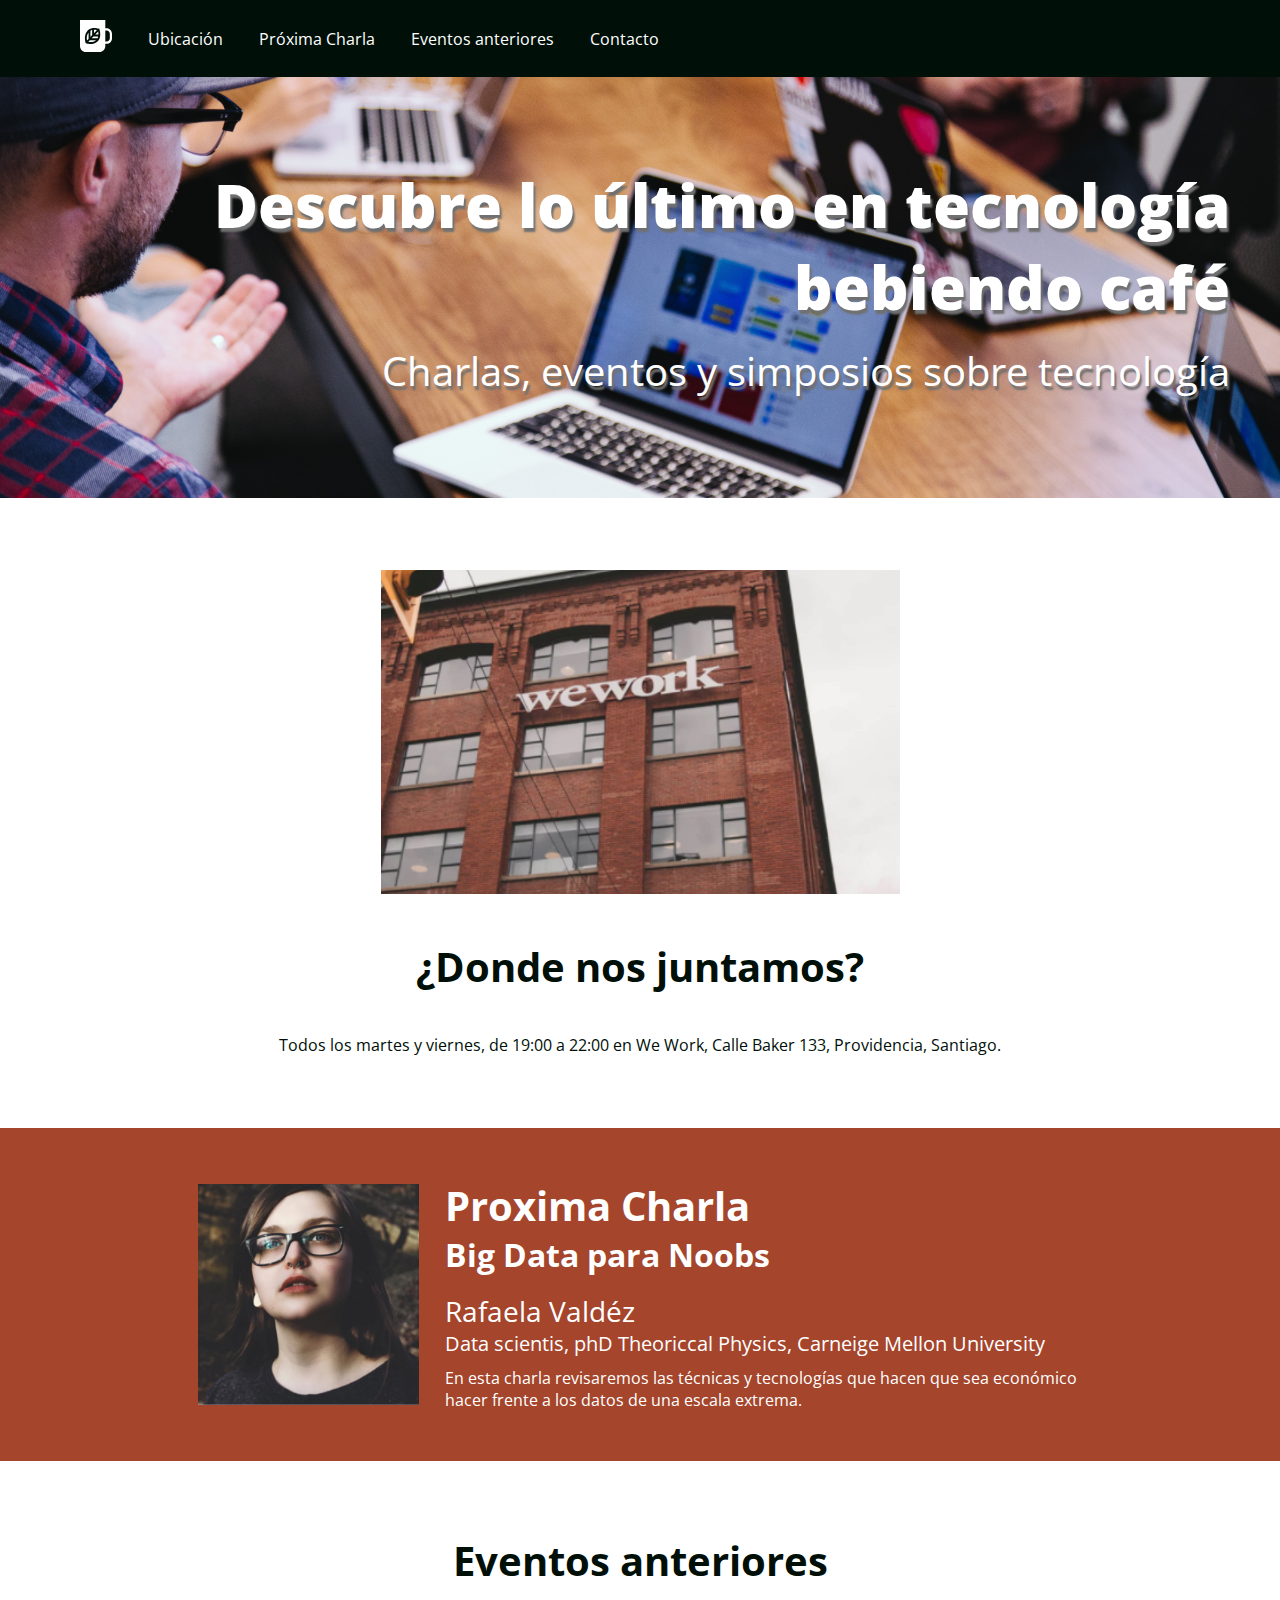
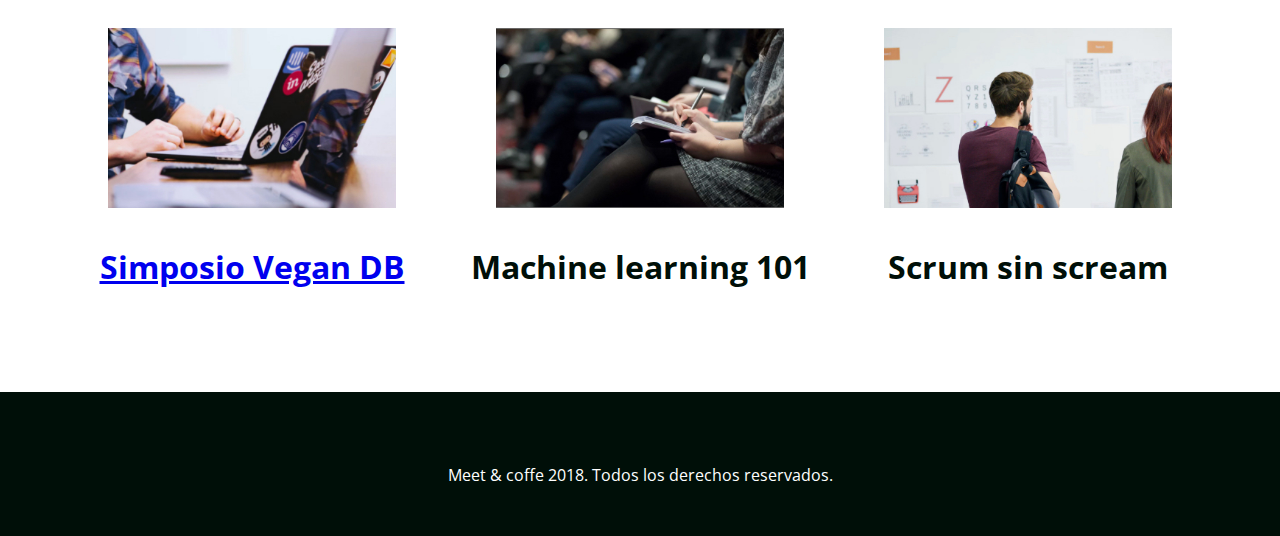
<file: index.html>
<!DOCTYPE html>
<html>
<head>
	<title>Meet & Coffee</title>
	<meta charset="utf-8">
	<link rel="shortcut icon" type="image/png" href="favicon.png">
	<meta name="author" content="Sebastián Valenzuela">
	<meta name="description" content="Comparte tus conocimientos tomando café">
	<meta name="keywords" content="charlas, eventos, simposios, tecnología, co-work">
	<link href="https://fonts.googleapis.com/css?family=Open+Sans:400,700,800" rel="stylesheet">
	<link rel="stylesheet" href="https://use.fontawesome.com/releases/v5.6.3/css/all.css" integrity="sha384-UHRtZLI+pbxtHCWp1t77Bi1L4ZtiqrqD80Kn4Z8NTSRyMA2Fd33n5dQ8lWUE00s/" crossorigin="anonymous">
	<link rel="stylesheet" href="assets/css/style.css">
</head>
<body>
	<nav class="oscuro">
		<ul>
			<li class="icono"><a href="#inicio">
				<svg xmlns="http://www.w3.org/2000/svg" viewBox="0 0 44 44"><path d="M11.8 26l-2.2 2.3c-.5-2.9-.7-7.5 2.2-11.2V26zm-.4 4.1c2.7.5 7.2.7 10.6-2.3h-8.5l-2.1 2.3zm5.3-16.2c-.8.2-1.7.5-2.4.9v8.5l2.4-2.6v-6.8zm2.5-.3v4.6l4-4.2c-1.1-.3-2.5-.5-4-.4zM16 25.2h8.1c.4-.8.7-1.7.9-2.6h-6.6L16 25.2zm28-6.1V25c0 4.3-3.3 7.8-7.4 7.8h-1.8v2.9c0 4.6-3.6 8.3-7.9 8.3h-19C3.6 44 0 40.3 0 35.7V0h34.8v11.4h1.8c4.1 0 7.4 3.5 7.4 7.7zm-16.2.9c.1-2.6-.4-5-.8-6.4-.2-.9-.4-1.4-.4-1.4s-.5-.2-1.4-.4c-1.4-.4-3.6-.9-6.1-.8-.8 0-1.7.1-2.5.3-.8.2-1.6.4-2.4.7-.9.4-1.7.8-2.5 1.5-.6.5-1.1 1-1.6 1.6-4.5 5.4-3.4 12.5-2.6 15.5.2.9.4 1.4.4 1.4s.5.2 1.4.4c2.8.8 9.6 2 14.7-2.7.6-.5 1.1-1.1 1.5-1.7.6-.8 1-1.7 1.4-2.6.3-.8.5-1.7.7-2.6.1-1.1.2-1.9.2-2.8zm13.2-.9c0-2.6-2-4.6-4.4-4.6h-1.8v15.1h1.8c2.4 0 4.4-2.1 4.4-4.6v-5.9zM21 20h4.4c0-1.6-.1-3-.4-4.2L21 20z"/></svg>
			</a></li>
			<li><a href="#ubicacion">Ubicación</a></li>
			<li><a href="#proxima-charla">Próxima Charla</a> </li>
			<li><a href="#eventos">Eventos anteriores</a></li>
			<li><a href="#contacto">Contacto</a></li>
		</ul>
	</nav>

  <header id="inicio" class="hero-section">
    <h1>Descubre lo último en tecnología bebiendo café</h1>
    <h2 class="subtitulo">Charlas, eventos y simposios sobre tecnología</h2>
  </header>

  <section id="ubicacion">
    <img src="assets/img/we-work.jpg" alt="We work location">
  	<h2>¿Donde nos juntamos?</h2>
  	<p>Todos los martes y viernes, de 19:00  a 22:00 en We Work, Calle Baker 133, Providencia, Santiago.</p>
  </section>

	<section id="proxima-charla" class="sweet-brown">
		<div class="centrado">
			<img src="assets/img/speaker.jpg" alt="speaker" class="charla-speaker">
			<div class="charla-texto">
				<h2>Proxima Charla</h2>
		  	<h3>Big Data para Noobs</h3>
		  	<h4>Rafaela Valdéz</h4>
		  	<h5>Data scientis, phD Theoriccal Physics, Carneige Mellon University</h5>
		  	<p>En esta charla revisaremos las técnicas y tecnologías que hacen que sea económico hacer frente a los datos de una escala extrema.</p>
			</div>
		</div>
	</section>

  <section id="eventos">
  	<h2>Eventos anteriores</h2>
		<article class="evento">
			<img src="assets/img/simposio-vegan.jpg" alt="Events simposio vegan">
			<a href="evento01.html">
				<h3>Simposio Vegan DB</h3>
			</a>
		</article>

		<article class="evento">
	  	<img src="assets/img/machine-learning.jpg" alt="machine-learning">
	  	<h3>Machine learning 101</h3>
		</article>

		<article class="evento">
	  	<img src="assets/img/scrum-sin-scream.jpg" alt="scrum-sin-scream">
	  	<h3>Scrum sin scream</h3>
		</article>
  </section>

	<footer id="contacto" class="oscuro">
		<a href="https://github.com"><i class="fab fa-github-square fa-5x"></i></a>
		<a href="https://twitter.com"><i class="fab fa-twitter-square fa-5x"></i></a>
		<a href="https://www.linkedin.com"><i class="fab fa-linkedin fa-5x"></i></a>
	  <p>Meet & coffe 2018. Todos los derechos reservados.</p>
	</footer>
</body>
</html>
</file>
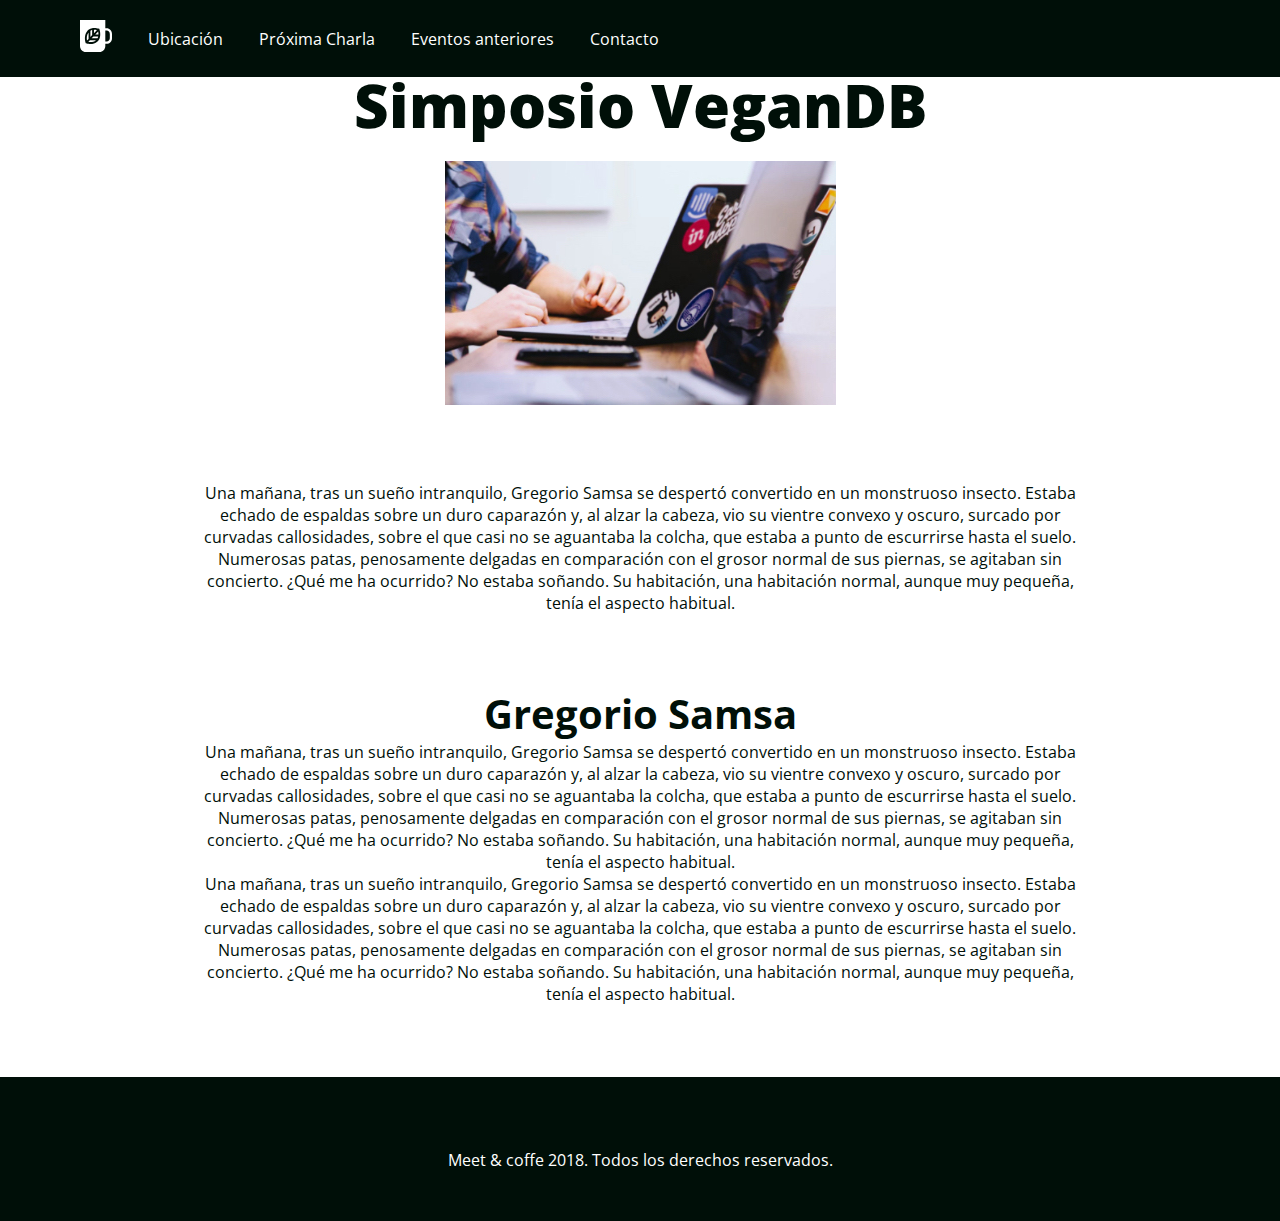
<file: evento01.html>
<!DOCTYPE html>
<html lang="es" dir="ltr">
<head>
  <title>Meet & Coffee</title>
  <meta charset="utf-8">
  <link rel="shortcut icon" type="image/png" href="favicon.png">
  <meta name="author" content="Sebastián Valenzuela">
  <meta name="description" content="Comparte tus conocimientos tomando café">
  <meta name="keywords" content="charlas, eventos, simposios, tecnología, co-work">
  <link href="https://fonts.googleapis.com/css?family=Open+Sans:400,700,800" rel="stylesheet">
  <link rel="stylesheet" href="https://use.fontawesome.com/releases/v5.6.3/css/all.css" integrity="sha384-UHRtZLI+pbxtHCWp1t77Bi1L4ZtiqrqD80Kn4Z8NTSRyMA2Fd33n5dQ8lWUE00s/" crossorigin="anonymous">
  <link rel="stylesheet" href="assets/css/style.css">
</head>
  <body>
    <nav class="oscuro">
  		<ul>
  			<li class="icono"><a href="#inicio">
  				<svg xmlns="http://www.w3.org/2000/svg" viewBox="0 0 44 44"><path d="M11.8 26l-2.2 2.3c-.5-2.9-.7-7.5 2.2-11.2V26zm-.4 4.1c2.7.5 7.2.7 10.6-2.3h-8.5l-2.1 2.3zm5.3-16.2c-.8.2-1.7.5-2.4.9v8.5l2.4-2.6v-6.8zm2.5-.3v4.6l4-4.2c-1.1-.3-2.5-.5-4-.4zM16 25.2h8.1c.4-.8.7-1.7.9-2.6h-6.6L16 25.2zm28-6.1V25c0 4.3-3.3 7.8-7.4 7.8h-1.8v2.9c0 4.6-3.6 8.3-7.9 8.3h-19C3.6 44 0 40.3 0 35.7V0h34.8v11.4h1.8c4.1 0 7.4 3.5 7.4 7.7zm-16.2.9c.1-2.6-.4-5-.8-6.4-.2-.9-.4-1.4-.4-1.4s-.5-.2-1.4-.4c-1.4-.4-3.6-.9-6.1-.8-.8 0-1.7.1-2.5.3-.8.2-1.6.4-2.4.7-.9.4-1.7.8-2.5 1.5-.6.5-1.1 1-1.6 1.6-4.5 5.4-3.4 12.5-2.6 15.5.2.9.4 1.4.4 1.4s.5.2 1.4.4c2.8.8 9.6 2 14.7-2.7.6-.5 1.1-1.1 1.5-1.7.6-.8 1-1.7 1.4-2.6.3-.8.5-1.7.7-2.6.1-1.1.2-1.9.2-2.8zm13.2-.9c0-2.6-2-4.6-4.4-4.6h-1.8v15.1h1.8c2.4 0 4.4-2.1 4.4-4.6v-5.9zM21 20h4.4c0-1.6-.1-3-.4-4.2L21 20z"/></svg>
  			</a></li>
  			<li><a href="index.html#ubicacion">Ubicación</a></li>
  			<li><a href="index.html#proxima-charla">Próxima Charla</a> </li>
  			<li><a href="index.html#eventos">Eventos anteriores</a></li>
  			<li><a href="index.html#contacto">Contacto</a></li>
  		</ul>
  	</nav>
    <header>
  <h1>Simposio VeganDB</h1>
  <img src="assets/img/simposio-vegan.jpg" alt="">
    </header>

<section>
  <p class="texto">
Una mañana, tras un sueño intranquilo, Gregorio Samsa se despertó convertido en un monstruoso insecto. Estaba echado de espaldas sobre un duro caparazón y, al alzar la cabeza, vio su vientre convexo y oscuro, surcado por curvadas callosidades, sobre el que casi no se aguantaba la colcha, que estaba a punto de escurrirse hasta el suelo. Numerosas patas, penosamente delgadas en comparación con el grosor normal de sus piernas, se agitaban sin concierto. ¿Qué me ha ocurrido? No estaba soñando. Su habitación, una habitación normal, aunque muy pequeña, tenía el aspecto habitual.
  </p>
</section>
<section>
  <h2>Gregorio Samsa</h2>
  <p class="texto">
Una mañana, tras un sueño intranquilo, Gregorio Samsa se despertó convertido en
 un monstruoso insecto.
Estaba echado de espaldas sobre un duro caparazón y, al alzar la cabeza, vio su vientre convexo y oscuro,
surcado por curvadas callosidades, sobre el que casi no se aguantaba la colcha, que estaba a punto de escurrirse hasta el suelo.
</p>

<p class="texto">
  Numerosas patas, penosamente delgadas en comparación con el grosor normal de sus piernas, se agitaban sin concierto.
  ¿Qué me ha ocurrido? No estaba soñando. Su habitación, una habitación normal, aunque muy pequeña, tenía el aspecto habitual.
</p>

<p class="texto">
  Una mañana, tras un sueño intranquilo, Gregorio Samsa se despertó convertido en un monstruoso insecto. Estaba echado de espaldas sobre un duro caparazón y, al alzar la cabeza, vio su vientre convexo y oscuro, surcado por curvadas callosidades, sobre el que casi no se aguantaba la colcha, que estaba a punto de escurrirse hasta el suelo. Numerosas patas, penosamente delgadas en comparación con el grosor normal de sus piernas, se agitaban sin concierto. ¿Qué me ha ocurrido? No estaba soñando. Su habitación, una habitación normal, aunque muy pequeña, tenía el aspecto habitual.
</p>

</section>

    <footer id="contacto" class="oscuro">
      <a href="https://github.com"><i class="fab fa-github-square fa-5x"></i></a>
      <a href="https://twitter.com"><i class="fab fa-twitter-square fa-5x"></i></a>
      <a href="https://www.linkedin.com"><i class="fab fa-linkedin fa-5x"></i></a>
      <p>Meet & coffe 2018. Todos los derechos reservados.</p>
    </footer>
  </body>
</html>
</file>
<file: assets/css/style.css>
body {
  text-align: center;
  color: #000f08;
  margin: 0;
  font-family: 'Open Sans', sans-serif;
}

body * {
  margin: 0;
  border: 0;
  padding: 0;
}

h1 {
  font-weight: 800;
  font-size: 3.75em;
  margin-bottom: 0.25em;
}

h2 {
  font-weight: 700;
  font-size: 2.5em;
}

h3 {
  font-size: 2em;
}

h4 {
  font-size: 1.75em;
}

h5 {
  font-size: 1.25em;
}

.subtitulo, h4, h5 {
  font-weight: 400;
}

#ubicacion h2 {
  margin: 1em auto;
}

.sweet-brown h3, .sweet-brown h5 {
  margin-bottom: 0.5em;
}

#eventos h2 {
  margin-bottom: 1em;
}

#eventos h3 {
  margin: 1em auto;
}

.oscuro {
  background: #000f08;
  color: #ffffff;
}

.oscuro a{
  color: #ffffff;
  text-decoration: none;
}


.sweet-brown {
  text-align: left;
  background: #a4452c;
  color: #ffffff;
  padding: 3.125rem;
  white-space: nowrap;
}

.hero-section {
  text-align: right;
  background-image: url('../img/bg-hero.png');
  background-repeat: no-repeat;
  background-size: cover;
  color: #ffffff;
  text-shadow: 0.125em 0.25em 0.125em #707070;
  padding: 6.25rem 3.125rem;
}

section, footer {
  margin-top: 4.5rem;
}

footer {
  padding: 3.125rem;
}

.centrado {
  width: 75%;
  margin: 0 auto;
}

.charla-speaker, .charla-texto, .evento {
  display: inline-block;
}

.charla-speaker{
  width: 25%;
  vertical-align: middle;
}

.charla-texto  {
  width: 72.5%;
  vertical-align: middle;
  margin-left: 2.5%;
  white-space: normal;
}

.evento {
  width: 30%;
}

.evento img {
  width: 75%;
}

nav {
  text-align: left;
  padding: 1.25rem 4rem;
  position: fixed;
  width: 100vw;
  top:0;
}

nav ul {
  list-style-type: none;
}

nav ul li {
  display: inline-block;
  margin: 0 1em;
  vertical-align: middle;
}

.icono {
  width: 2rem;
}

.icono svg {
  fill: #ffffff;
}

footer i {
  margin: 0 0.25em 0.5em 0.25em;
}

header{
  margin-top: 4em;
}

.texto{
  margin-left:  15%;
  margin-right: 15%;
}
</file>
